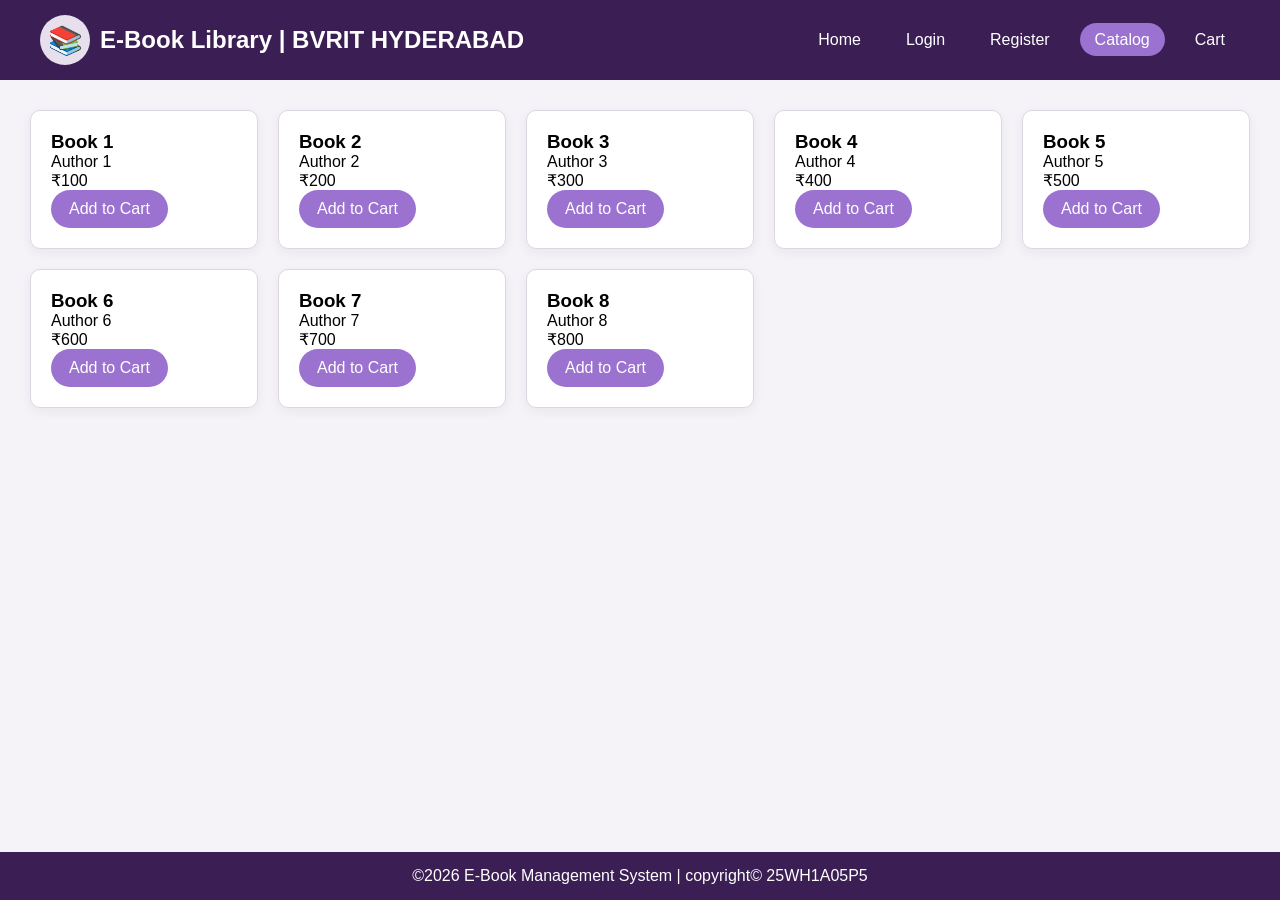
<file: catalog.html>
<!DOCTYPE html>
<html>
    <head>
        <meta charset="UTF-8">
        <title>Catalog</title>
        <link rel="stylesheet" href="css/style.css">
    </head>
    <body>
        <header>
            <div class="logo">
                <div class="c">📚</div>
                <h2>E-Book Library | BVRIT HYDERABAD</h2>
            </div>
            
            <nav>
                <ul>
                    <li>
                        <a href="index.html">Home</a>
                    </li>
                    <li>
                        <a href="login.html">Login</a>
                    </li>
                    <li>
                        <a href="register.html">Register</a>
                    </li>
                    <li>
                        <a href="catalog.html" class="active">Catalog</a>
                    </li>
                    <li>
                        <a href="cart.html">Cart</a>
                    </li>
                </ul>
            </nav>
        </header>
        
        <section class="books">
            <div class="card">
                
                <h3>Book 1</h3>
                <p>Author 1</p>
                <p>₹100</p>
                <a class="btn">Add to Cart</a>
                
            </div>
            <div class="card">
                <h3>Book 2</h3>
                <p>Author 2</p>
                <p>₹200</p>
                <a class="btn">Add to Cart</a>
            </div>
            <div class="card">
                <h3>Book 3</h3>
                <p>Author 3</p>
                <p>₹300</p>
                <a class="btn">Add to Cart</a>
            </div>
            <div class="card">
                <h3>Book 4</h3>
                <p>Author 4</p>
                <p>₹400</p>
                <a class="btn">Add to Cart</a>
            </div>
            <div class="card">
                <h3>Book 5</h3>
                <p>Author 5</p>
                <p>₹500</p>
                <a class="btn">Add to Cart</a>
            </div>
            <div class="card">
                <h3>Book 6</h3>
                <p>Author 6</p>
                <p>₹600</p>
                <a class="btn">Add to Cart</a>
            </div>
            <div class="card">
                <h3>Book 7</h3>
                <p>Author 7</p>
                <p>₹700</p>
                <a class="btn">Add to Cart</a>
            </div>
            <div class="card">
                <h3>Book 8</h3>
                <p>Author 8</p>
                <p>₹800</p>
                <a class="btn">Add to Cart</a>
            </div>
        </section>
        
        <footer>©2026 E-Book Management System | copyright© 25WH1A05P5</footer>
    
    </body>
</html>
</file>
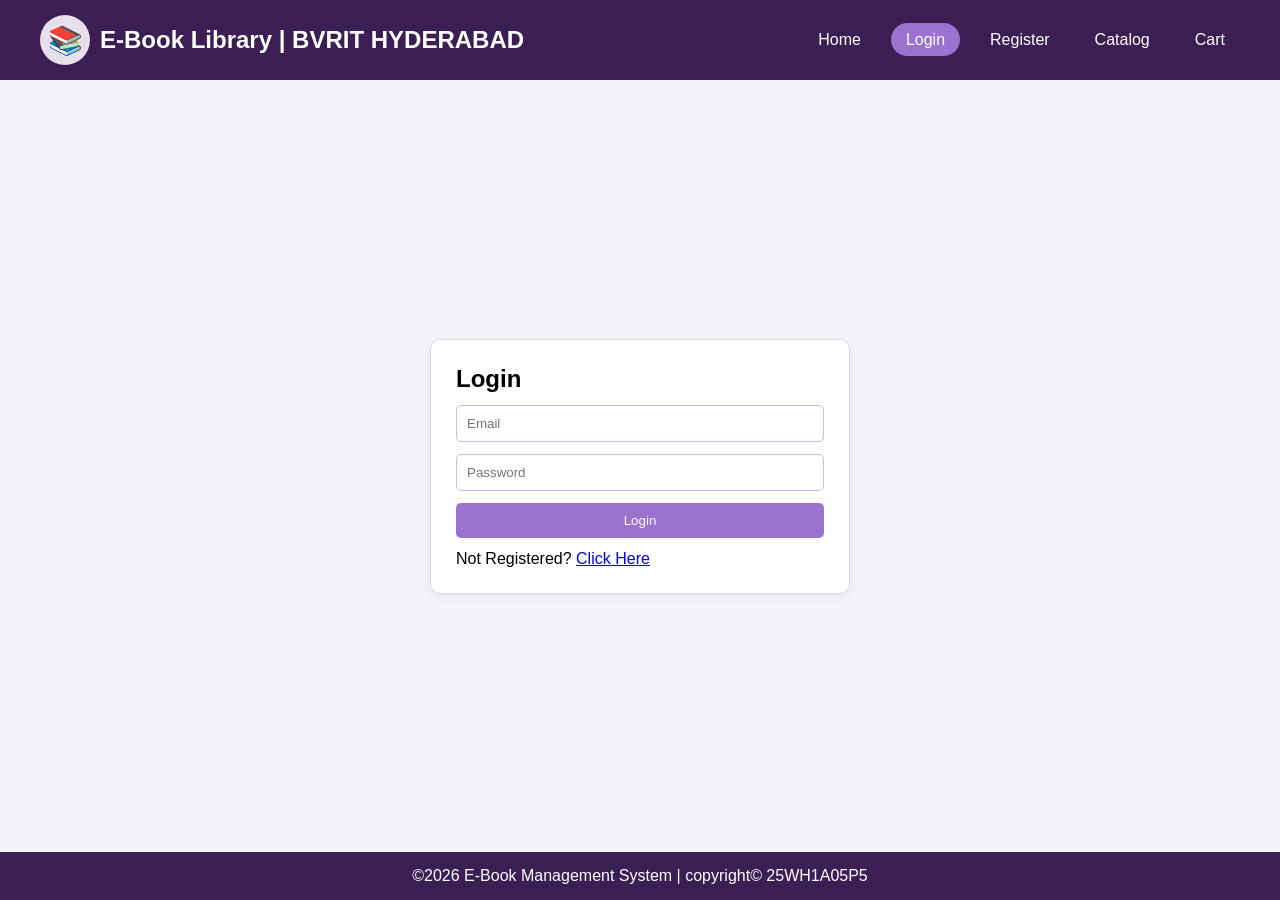
<file: login.html>
<!DOCTYPE html>
<html>
    <head>
        <meta charset="UTF-8">
        <title>Login</title>
        <link rel="stylesheet" href="css/style.css">
    </head>
    <body>
        <header>
            <div class="logo">
                <div class="c">📚</div>
                <h2>E-Book Library | BVRIT HYDERABAD</h2>
            </div>
            <nav>
                <ul>
                    <li>
                        <a href="index.html">Home</a>
                    </li>
                    <li>
                        <a href="login.html" class="active">Login</a>
                    </li>
                    <li>
                        <a href="register.html">Register</a>
                    </li>
                    <li>
                        <a href="catalog.html">Catalog</a>
                    </li>
                    <li>
                        <a href="cart.html">Cart</a>
                    </li>
                </ul>
            </nav>
        </header>
        <div class="center">
            <form class="form">
                <h2>Login</h2>
                <input placeholder="Email">
                <input type="password" placeholder="Password">
                <button>Login</button>
                <p>Not Registered? <a href="register.html">Click Here</a></p>
            </form>
        </div>
        
        <footer>©2026 E-Book Management System | copyright© 25WH1A05P5</footer>
    </body>
</html>
</file>
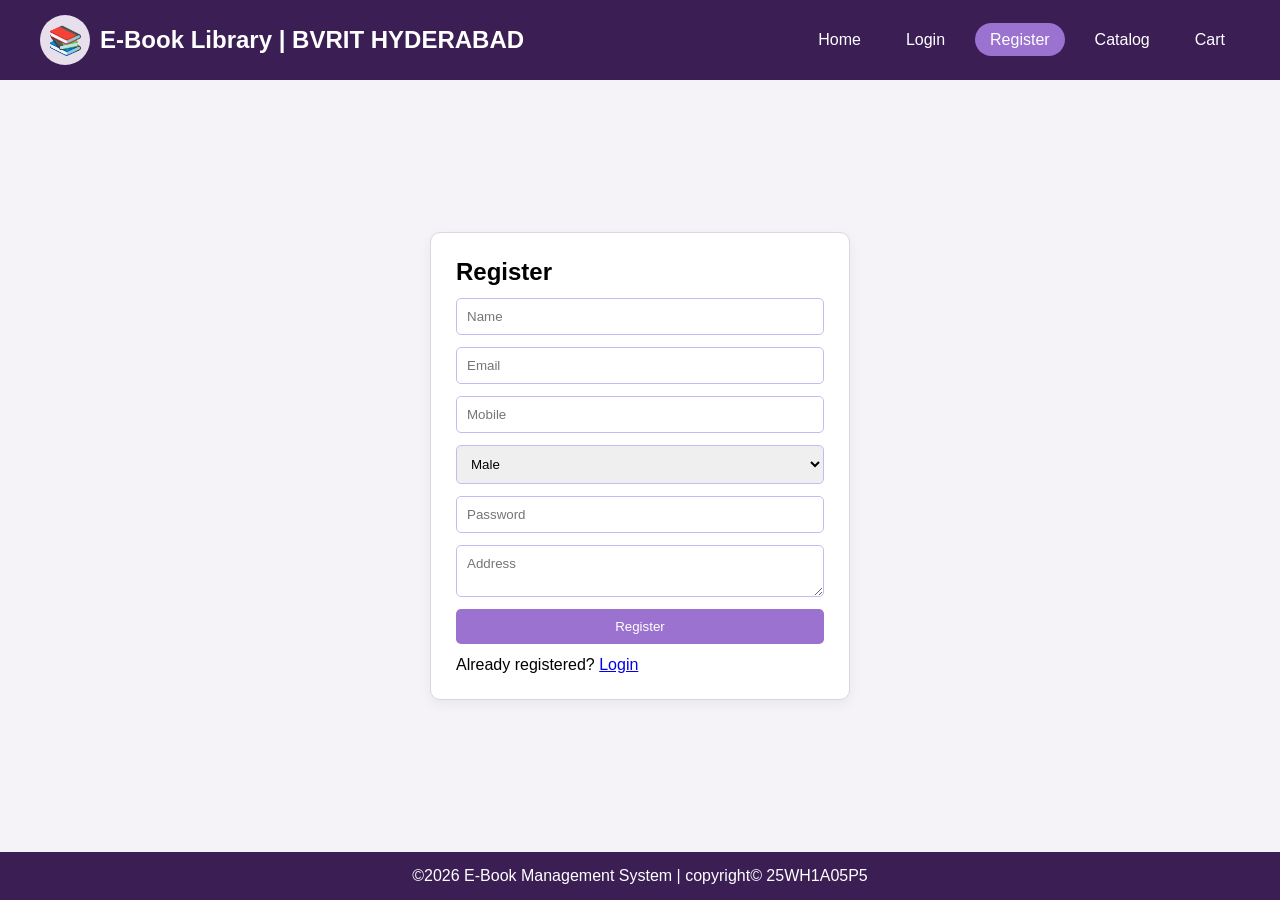
<file: register.html>
<!DOCTYPE html>
<html>
    <head>
        <meta charset="UTF-8">
        <title>Register</title>
        <link rel="stylesheet" href="css/style.css">
    </head>
    <body>
        <header>
            <div class="logo">
                <div class="c">📚</div>
                <h2>E-Book Library | BVRIT HYDERABAD</h2>
            </div><nav><ul><li><a href="index.html">Home</a></li>
                            <li><a href="login.html">Login</a></li>
                            <li><a href="register.html" class="active">Register</a></li>
                            <li><a href="catalog.html">Catalog</a></li>
                            <li><a href="cart.html">Cart</a></li>
                        </ul>
                    </nav>
        </header>
        <div class="center">
            <form class="form">
                <h2>Register</h2>
                <input placeholder="Name">
                <input placeholder="Email">
                <input placeholder="Mobile">
                <select><option>Male</option>
                    <option>Female</option>
                </select><input type="password" placeholder="Password">
                <textarea placeholder="Address"></textarea>
                <button>Register</button>
                <p>Already registered? <a href="login.html">Login</a></p>
            </form>
        </div>
        <footer>©2026 E-Book Management System | copyright© 25WH1A05P5</footer>
    </body>
</html>
</file>
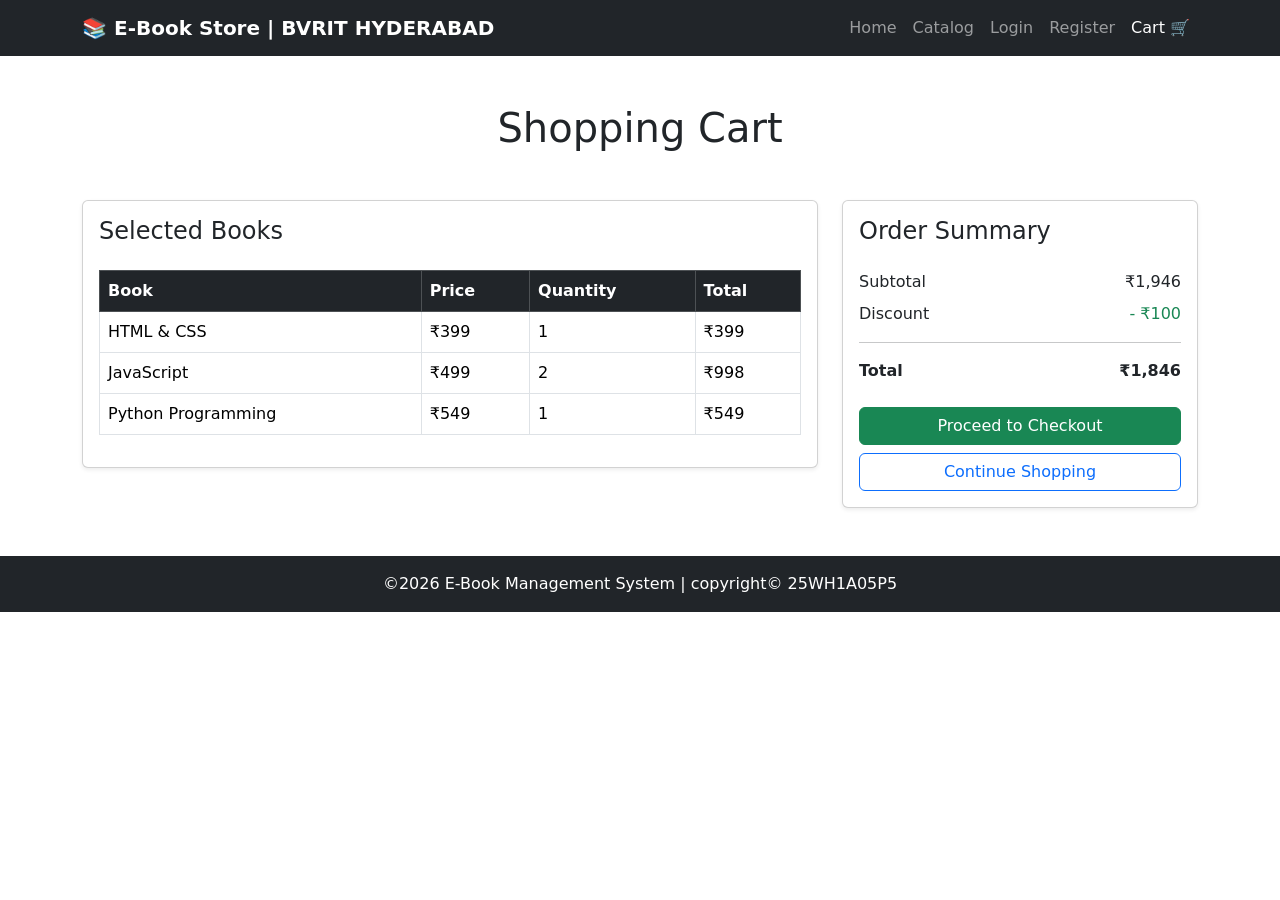
<file: Experiment-2/cart.html>
<!DOCTYPE html>

<html lang="en">

<head>


<meta charset="UTF-8">

<meta name="viewport"
      content="width=device-width, initial-scale=1.0">

<title>Shopping Cart - E-Book Store</title>

<!-- Bootstrap CSS -->

<link href="https://cdn.jsdelivr.net/npm/bootstrap@5.3.8/dist/css/bootstrap.min.css"
      rel="stylesheet">


</head>

<body>

<!-- ================= NAVBAR ================= -->

<nav class="navbar navbar-expand-lg navbar-dark bg-dark">


<div class="container">

    <a class="navbar-brand fw-bold"
       href="index.html">

        📚 E-Book Store | BVRIT HYDERABAD

    </a>


    <button class="navbar-toggler"
            type="button"
            data-bs-toggle="collapse"
            data-bs-target="#navbarNav">

        <span class="navbar-toggler-icon"></span>

    </button>


    <div class="collapse navbar-collapse"
         id="navbarNav">

        <ul class="navbar-nav ms-auto">

            <li class="nav-item">

                <a class="nav-link"
                   href="index.html">

                    Home

                </a>

            </li>


            <li class="nav-item">

                <a class="nav-link"
                   href="catalog.html">

                    Catalog

                </a>

            </li>


            <li class="nav-item">

                <a class="nav-link"
                   href="login.html">

                    Login

                </a>

            </li>


            <li class="nav-item">

                <a class="nav-link"
                   href="register.html">

                    Register

                </a>

            </li>


            <li class="nav-item">

                <a class="nav-link active"
                   href="cart.html">

                    Cart 🛒

                </a>

            </li>

        </ul>

    </div>

</div>


</nav>

<!-- ================= CART ================= -->

<div class="container my-5">


<h1 class="text-center mb-5">
    Shopping Cart
</h1>


<div class="row g-4">


    <!-- ================= CART TABLE ================= -->

    <div class="col-12 col-lg-8">

        <div class="card shadow-sm">

            <div class="card-body">

                <h4 class="mb-4">
                    Selected Books
                </h4>


                <div class="table-responsive">

                    <table class="table table-bordered
                                  table-hover align-middle">

                        <thead class="table-dark">

                            <tr>

                                <th>
                                    Book
                                </th>

                                <th>
                                    Price
                                </th>

                                <th>
                                    Quantity
                                </th>

                                <th>
                                    Total
                                </th>

                            </tr>

                        </thead>


                        <tbody>

                            <tr>

                                <td>
                                    HTML & CSS
                                </td>

                                <td>
                                    ₹399
                                </td>

                                <td>
                                    1
                                </td>

                                <td>
                                    ₹399
                                </td>

                            </tr>


                            <tr>

                                <td>
                                    JavaScript
                                </td>

                                <td>
                                    ₹499
                                </td>

                                <td>
                                    2
                                </td>

                                <td>
                                    ₹998
                                </td>

                            </tr>


                            <tr>

                                <td>
                                    Python Programming
                                </td>

                                <td>
                                    ₹549
                                </td>

                                <td>
                                    1
                                </td>

                                <td>
                                    ₹549
                                </td>

                            </tr>

                        </tbody>

                    </table>

                </div>

            </div>

        </div>

    </div>


    <!-- ================= ORDER SUMMARY ================= -->

    <div class="col-12 col-lg-4">

        <div class="card shadow-sm">

            <div class="card-body">

                <h4 class="card-title mb-4">
                    Order Summary
                </h4>


                <div class="d-flex justify-content-between mb-2">

                    <span>
                        Subtotal
                    </span>

                    <span>
                        ₹1,946
                    </span>

                </div>


                <div class="d-flex justify-content-between mb-2">

                    <span>
                        Discount
                    </span>

                    <span class="text-success">
                        - ₹100
                    </span>

                </div>


                <hr>


                <div class="d-flex justify-content-between">

                    <strong>
                        Total
                    </strong>

                    <strong>
                        ₹1,846
                    </strong>

                </div>


                <button class="btn btn-success w-100 mt-4">

                    Proceed to Checkout

                </button>


                <a href="catalog.html"
                   class="btn btn-outline-primary w-100 mt-2">

                    Continue Shopping

                </a>

            </div>

        </div>

    </div>

</div>


</div>

<!-- ================= FOOTER ================= -->

<footer class="bg-dark text-white text-center p-3">


<p class="mb-0">

    ©2026 E-Book Management System | copyright© 25WH1A05P5 

</p>


</footer>

<!-- Bootstrap JavaScript -->

<script src="https://cdn.jsdelivr.net/npm/bootstrap@5.3.8/dist/js/bootstrap.bundle.min.js">
</script>

</body>

</html>
</file>
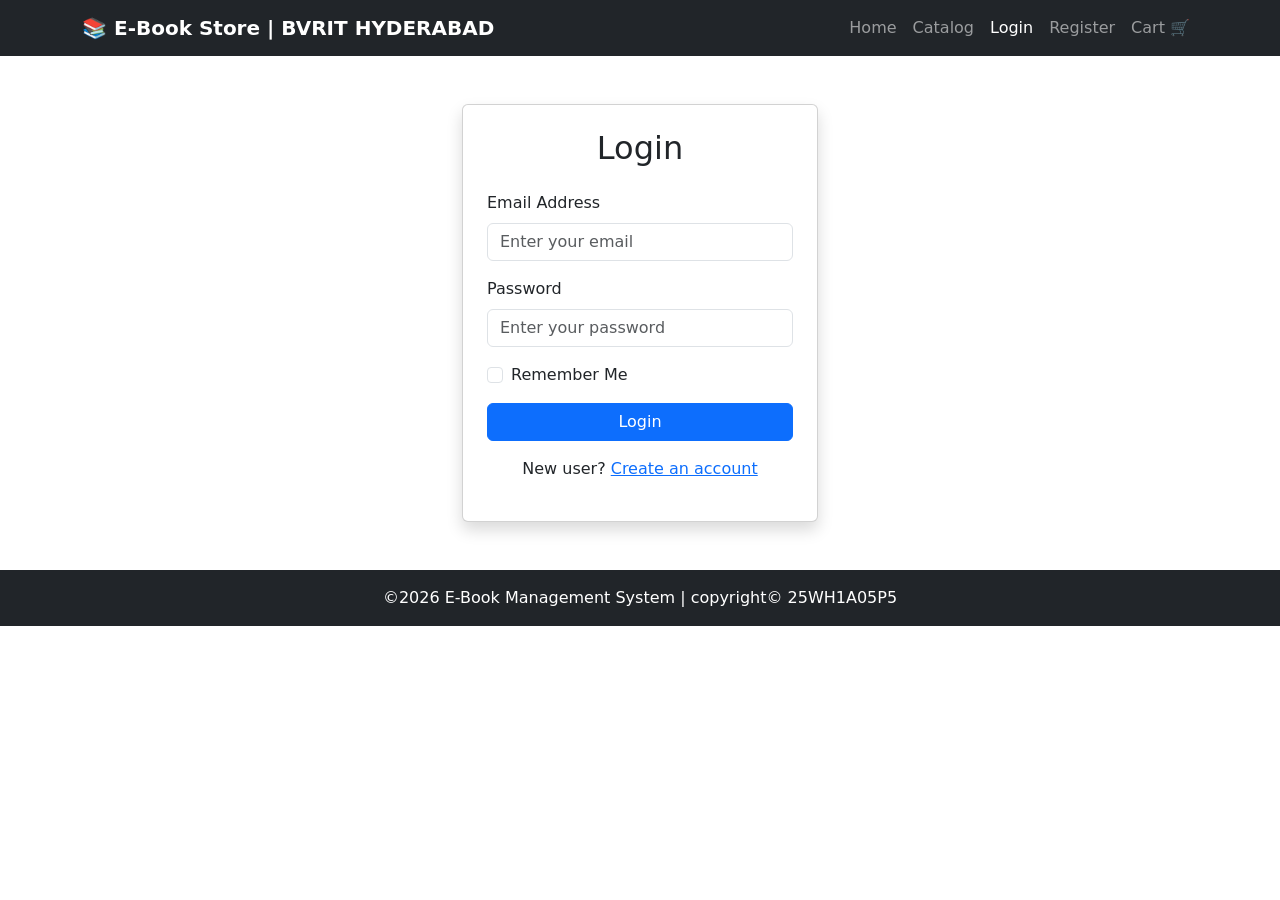
<file: Experiment-2/login.html>
<!DOCTYPE html>

<html lang="en">
<head>


<meta charset="UTF-8">

<meta name="viewport"
      content="width=device-width, initial-scale=1.0">

<title>Login - E-Book Store</title>

<!-- Bootstrap CSS -->
<link href="https://cdn.jsdelivr.net/npm/bootstrap@5.3.8/dist/css/bootstrap.min.css"
      rel="stylesheet">


</head>

<body>

<!-- ================= NAVBAR ================= -->

<nav class="navbar navbar-expand-lg navbar-dark bg-dark">


<div class="container">

    <a class="navbar-brand fw-bold"
       href="index.html">

        📚 E-Book Store | BVRIT HYDERABAD

    </a>


    <button class="navbar-toggler"
            type="button"
            data-bs-toggle="collapse"
            data-bs-target="#navbarNav">

        <span class="navbar-toggler-icon"></span>

    </button>


    <div class="collapse navbar-collapse"
         id="navbarNav">

        <ul class="navbar-nav ms-auto">

            <li class="nav-item">
                <a class="nav-link"
                   href="index.html">
                    Home
                </a>
            </li>

            <li class="nav-item">
                <a class="nav-link"
                   href="catalog.html">
                    Catalog
                </a>
            </li>

            <li class="nav-item">
                <a class="nav-link active"
                   href="login.html">
                    Login
                </a>
            </li>

            <li class="nav-item">
                <a class="nav-link"
                   href="register.html">
                    Register
                </a>
            </li>

            <li class="nav-item">
                <a class="nav-link"
                   href="cart.html">
                    Cart 🛒
                </a>
            </li>

        </ul>

    </div>

</div>


</nav>

<!-- ================= LOGIN FORM ================= -->

<div class="container my-5">


<div class="row justify-content-center">

    <div class="col-12 col-sm-10 col-md-6 col-lg-4">

        <div class="card shadow">

            <div class="card-body p-4">

                <h2 class="text-center mb-4">
                    Login
                </h2>


                <form>

                    <div class="mb-3">

                        <label for="email"
                               class="form-label">

                            Email Address

                        </label>

                        <input type="email"
                               id="email"
                               class="form-control"
                               placeholder="Enter your email"
                               required>

                    </div>


                    <div class="mb-3">

                        <label for="password"
                               class="form-label">

                            Password

                        </label>

                        <input type="password"
                               id="password"
                               class="form-control"
                               placeholder="Enter your password"
                               required>

                    </div>


                    <div class="form-check mb-3">

                        <input class="form-check-input"
                               type="checkbox"
                               id="remember">

                        <label class="form-check-label"
                               for="remember">

                            Remember Me

                        </label>

                    </div>


                    <button type="submit"
                            class="btn btn-primary w-100">

                        Login

                    </button>

                </form>


                <p class="text-center mt-3">

                    New user?

                    <a href="register.html">
                        Create an account
                    </a>

                </p>

            </div>

        </div>

    </div>

</div>


</div>

<!-- ================= FOOTER ================= -->

<footer class="bg-dark text-white text-center p-3">


<p class="mb-0">
    ©2026 E-Book Management System | copyright© 25WH1A05P5 
</p>


</footer>

<!-- Bootstrap JavaScript -->

<script src="https://cdn.jsdelivr.net/npm/bootstrap@5.3.8/dist/js/bootstrap.bundle.min.js">
</script>

</body>
</html>
</file>
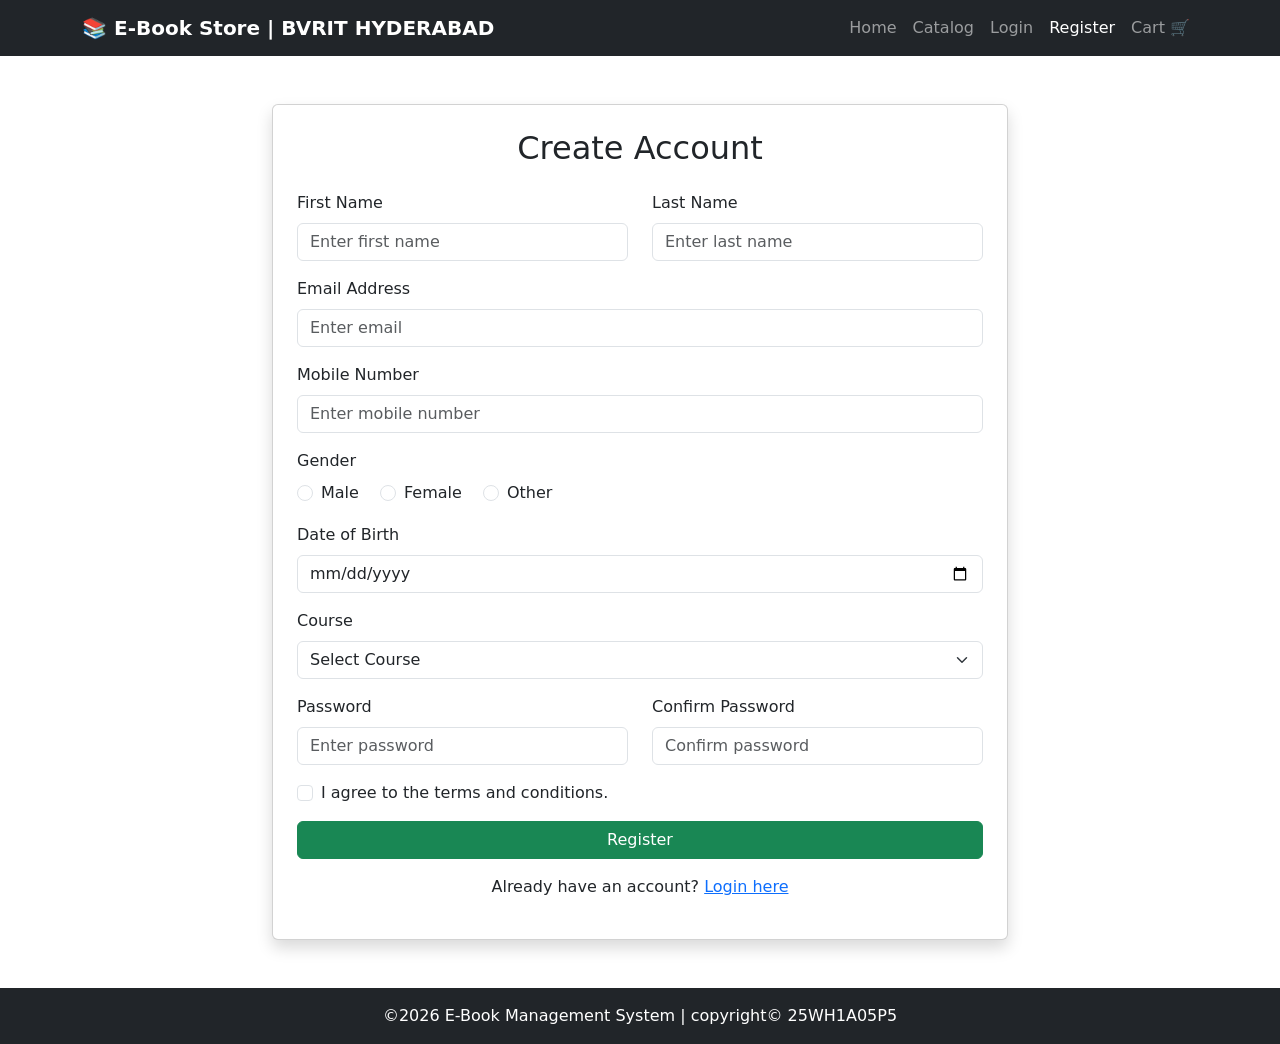
<file: Experiment-2/register.html>
<!DOCTYPE html>

<html lang="en">

<head>


<meta charset="UTF-8">

<meta name="viewport"
      content="width=device-width, initial-scale=1.0">

<title>Registration - E-Book Store</title>

<!-- Bootstrap CSS -->

<link href="https://cdn.jsdelivr.net/npm/bootstrap@5.3.8/dist/css/bootstrap.min.css"
      rel="stylesheet">


</head>

<body>

<!-- ================= NAVBAR ================= -->

<nav class="navbar navbar-expand-lg navbar-dark bg-dark">


<div class="container">

    <a class="navbar-brand fw-bold"
       href="index.html">

        📚 E-Book Store | BVRIT HYDERABAD

    </a>


    <button class="navbar-toggler"
            type="button"
            data-bs-toggle="collapse"
            data-bs-target="#navbarNav">

        <span class="navbar-toggler-icon"></span>

    </button>


    <div class="collapse navbar-collapse"
         id="navbarNav">

        <ul class="navbar-nav ms-auto">

            <li class="nav-item">
                <a class="nav-link"
                   href="index.html">
                    Home
                </a>
            </li>

            <li class="nav-item">
                <a class="nav-link"
                   href="catalog.html">
                    Catalog
                </a>
            </li>

            <li class="nav-item">
                <a class="nav-link"
                   href="login.html">
                    Login
                </a>
            </li>

            <li class="nav-item">
                <a class="nav-link active"
                   href="register.html">
                    Register
                </a>
            </li>

            <li class="nav-item">
                <a class="nav-link"
                   href="cart.html">
                    Cart 🛒
                </a>
            </li>

        </ul>

    </div>

</div>


</nav>

<!-- ================= REGISTRATION ================= -->

<div class="container my-5">


<div class="row justify-content-center">

    <div class="col-12 col-md-10 col-lg-8">

        <div class="card shadow">

            <div class="card-body p-4">

                <h2 class="text-center mb-4">
                    Create Account
                </h2>


                <form>


                    <!-- Name -->

                    <div class="row">

                        <div class="col-12 col-md-6 mb-3">

                            <label for="firstName"
                                   class="form-label">

                                First Name

                            </label>

                            <input type="text"
                                   id="firstName"
                                   class="form-control"
                                   placeholder="Enter first name"
                                   required>

                        </div>


                        <div class="col-12 col-md-6 mb-3">

                            <label for="lastName"
                                   class="form-label">

                                Last Name

                            </label>

                            <input type="text"
                                   id="lastName"
                                   class="form-control"
                                   placeholder="Enter last name"
                                   required>

                        </div>

                    </div>


                    <!-- Email -->

                    <div class="mb-3">

                        <label for="email"
                               class="form-label">

                            Email Address

                        </label>

                        <input type="email"
                               id="email"
                               class="form-control"
                               placeholder="Enter email"
                               required>

                    </div>


                    <!-- Mobile -->

                    <div class="mb-3">

                        <label for="mobile"
                               class="form-label">

                            Mobile Number

                        </label>

                        <input type="tel"
                               id="mobile"
                               class="form-control"
                               placeholder="Enter mobile number"
                               required>

                    </div>


                    <!-- Gender -->

                    <div class="mb-3">

                        <label class="form-label">
                            Gender
                        </label>

                        <div>

                            <div class="form-check form-check-inline">

                                <input class="form-check-input"
                                       type="radio"
                                       name="gender"
                                       id="male"
                                       value="male">

                                <label class="form-check-label"
                                       for="male">

                                    Male

                                </label>

                            </div>


                            <div class="form-check form-check-inline">

                                <input class="form-check-input"
                                       type="radio"
                                       name="gender"
                                       id="female"
                                       value="female">

                                <label class="form-check-label"
                                       for="female">

                                    Female

                                </label>

                            </div>


                            <div class="form-check form-check-inline">

                                <input class="form-check-input"
                                       type="radio"
                                       name="gender"
                                       id="other"
                                       value="other">

                                <label class="form-check-label"
                                       for="other">

                                    Other

                                </label>

                            </div>

                        </div>

                    </div>


                    <!-- Date of Birth -->

                    <div class="mb-3">

                        <label for="dob"
                               class="form-label">

                            Date of Birth

                        </label>

                        <input type="date"
                               id="dob"
                               class="form-control">

                    </div>


                    <!-- Course -->

                    <div class="mb-3">

                        <label for="course"
                               class="form-label">

                            Course

                        </label>

                        <select id="course"
                                class="form-select">

                            <option selected>
                                Select Course
                            </option>

                            <option>
                                B.Tech
                            </option>

                            <option>
                                M.Tech
                            </option>

                            <option>
                                MCA
                            </option>

                            <option>
                                MBA
                            </option>

                        </select>

                    </div>


                    <!-- Password -->

                    <div class="row">

                        <div class="col-12 col-md-6 mb-3">

                            <label for="password"
                                   class="form-label">

                                Password

                            </label>

                            <input type="password"
                                   id="password"
                                   class="form-control"
                                   placeholder="Enter password"
                                   required>

                        </div>


                        <div class="col-12 col-md-6 mb-3">

                            <label for="confirmPassword"
                                   class="form-label">

                                Confirm Password

                            </label>

                            <input type="password"
                                   id="confirmPassword"
                                   class="form-control"
                                   placeholder="Confirm password"
                                   required>

                        </div>

                    </div>


                    <!-- Terms -->

                    <div class="form-check mb-3">

                        <input class="form-check-input"
                               type="checkbox"
                               id="terms"
                               required>

                        <label class="form-check-label"
                               for="terms">

                            I agree to the terms and conditions.

                        </label>

                    </div>


                    <!-- Submit -->

                    <button type="submit"
                            class="btn btn-success w-100">

                        Register

                    </button>


                </form>


                <p class="text-center mt-3">

                    Already have an account?

                    <a href="login.html">
                        Login here
                    </a>

                </p>

            </div>

        </div>

    </div>

</div>


</div>

<!-- ================= FOOTER ================= -->

<footer class="bg-dark text-white text-center p-3">


<p class="mb-0">
    ©2026 E-Book Management System | copyright© 25WH1A05P5 
</p>


</footer>

<!-- Bootstrap JavaScript -->

<script src="https://cdn.jsdelivr.net/npm/bootstrap@5.3.8/dist/js/bootstrap.bundle.min.js">
</script>

</body>

</html>
</file>
<file: css/style.css>
*{margin:0;padding:0;box-sizing:border-box;font-family:Arial,sans-serif}
html,body{min-height:100vh}
body{background:#f5f3f7;display:flex;flex-direction:column}
header{display:flex;justify-content:space-between;align-items:center;background:#3b1e54;color:#fff;padding:15px 40px}
.logo{display:flex;align-items:center;gap:10px}
.logo .c{width:50px;height:50px;border-radius:50%;background:#e8dfec;color:#3b1e54;display:flex;align-items:center;justify-content:center;font-size:28px}
nav ul{display:flex;list-style:none;gap:15px}
nav a{text-decoration:none;color:#fff;padding:8px 15px;border-radius:20px}
.active,nav a:hover{background:#9b72cf;color:#fff}
.hero{display:flex;justify-content:space-between;align-items:center;padding:40px;gap:20px}
.hero img{width:420px;height:auto;max-width:100%;border-radius:12px;object-fit:cover;display:block}
.btn{background:#9b72cf;color:#fff;padding:10px 18px;border-radius:20px;text-decoration:none;display:inline-block}
.features,.books{display:grid;grid-template-columns:repeat(auto-fit,minmax(220px,1fr));gap:20px;padding:30px}
.card{background:#fff;padding:20px;border-radius:10px;box-shadow:0 4px 12px rgba(59,30,84,0.06);border:1px solid #dcd6e2}
.center{display:flex;justify-content:center;align-items:center;padding:40px;flex:1}
.form{background:#fff;padding:25px;border-radius:10px;width:420px;display:flex;flex-direction:column;gap:12px;box-shadow:0 4px 12px rgba(59,30,84,0.06);border:1px solid #dcd6e2}
.form input,.form textarea,.form select{padding:10px;border:1px solid #c4bbf0;border-radius:5px}
.form button{padding:10px;background:#9b72cf;color:#fff;border:none;border-radius:5px;cursor:pointer}
.table{padding:30px;flex:1}
.table table{width:100%;border-collapse:collapse;background:#fff}
.table th{background:#3b1e54;color:#fff}
.table th,.table td{border:1px solid #dcd6e2;padding:10px;text-align:center}
footer{text-align:center;background:#3b1e54;color:#fff;padding:15px;margin-top:auto}
</file>
